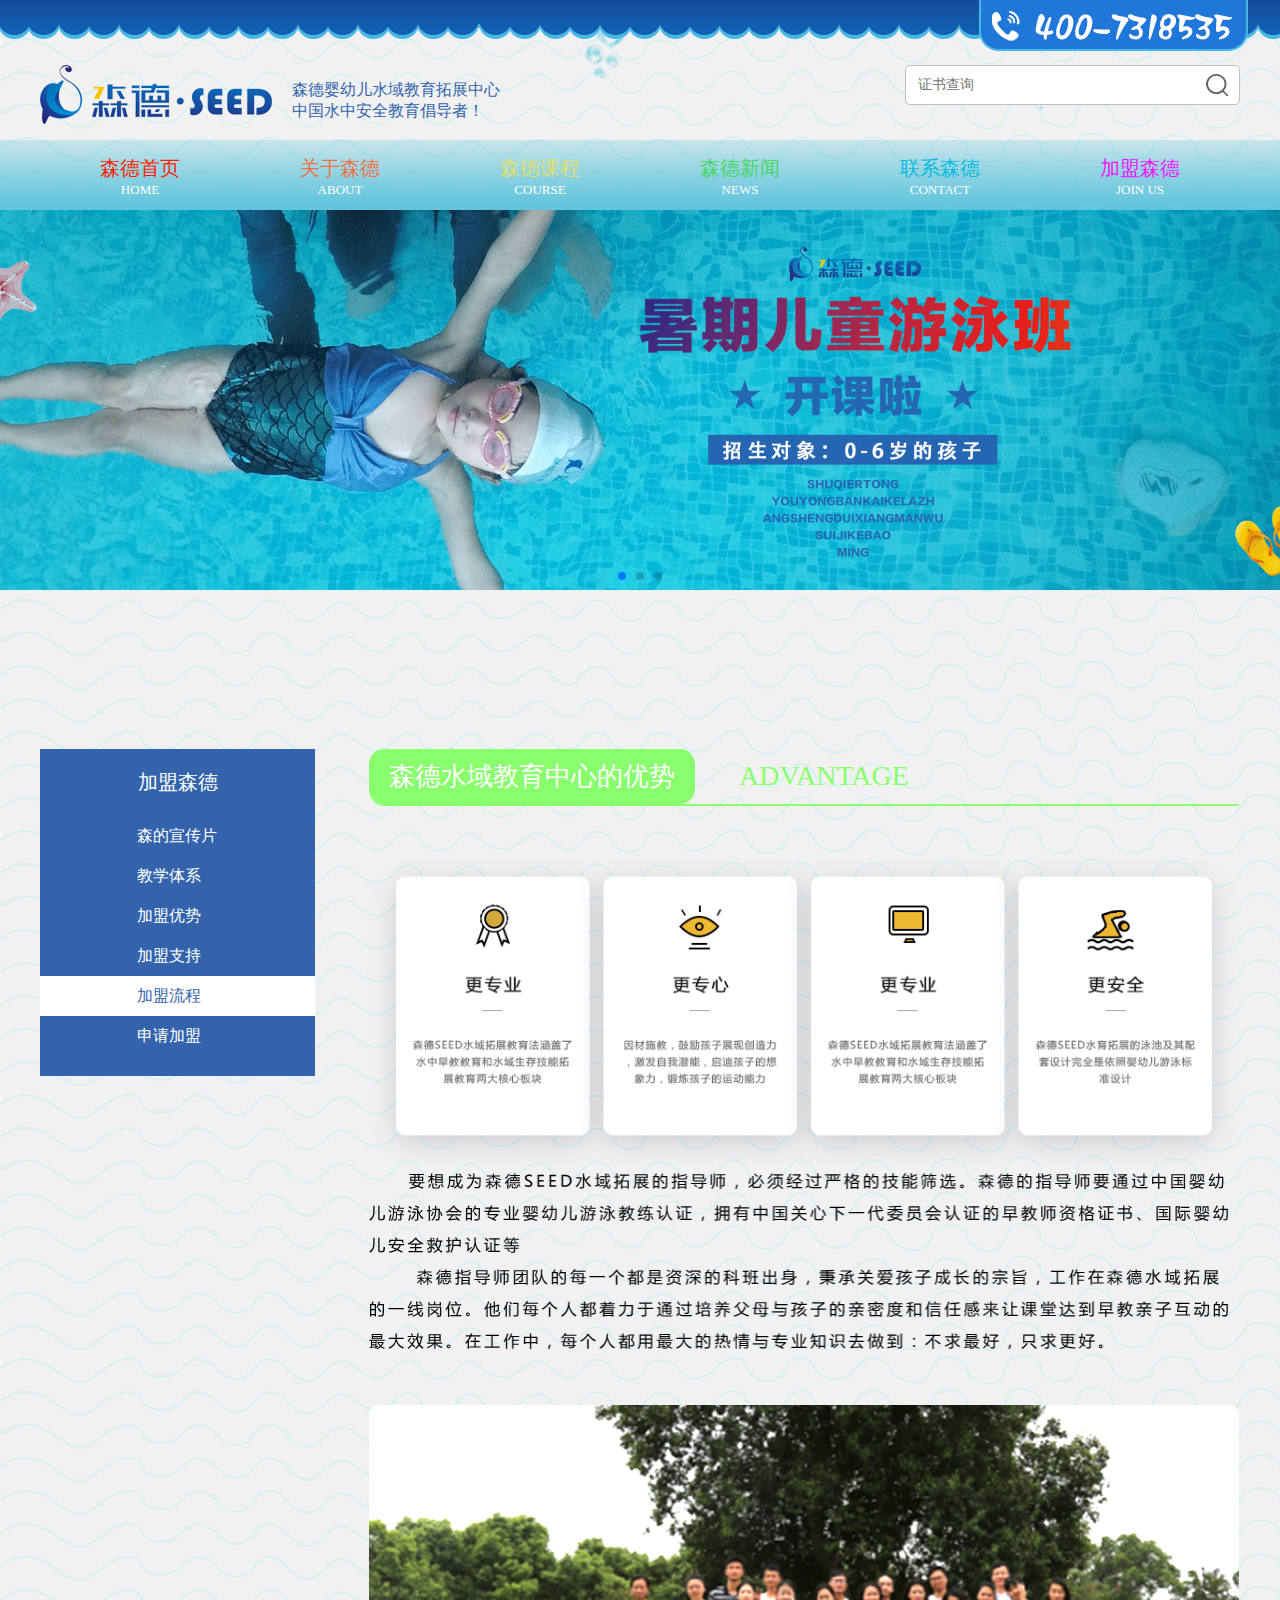
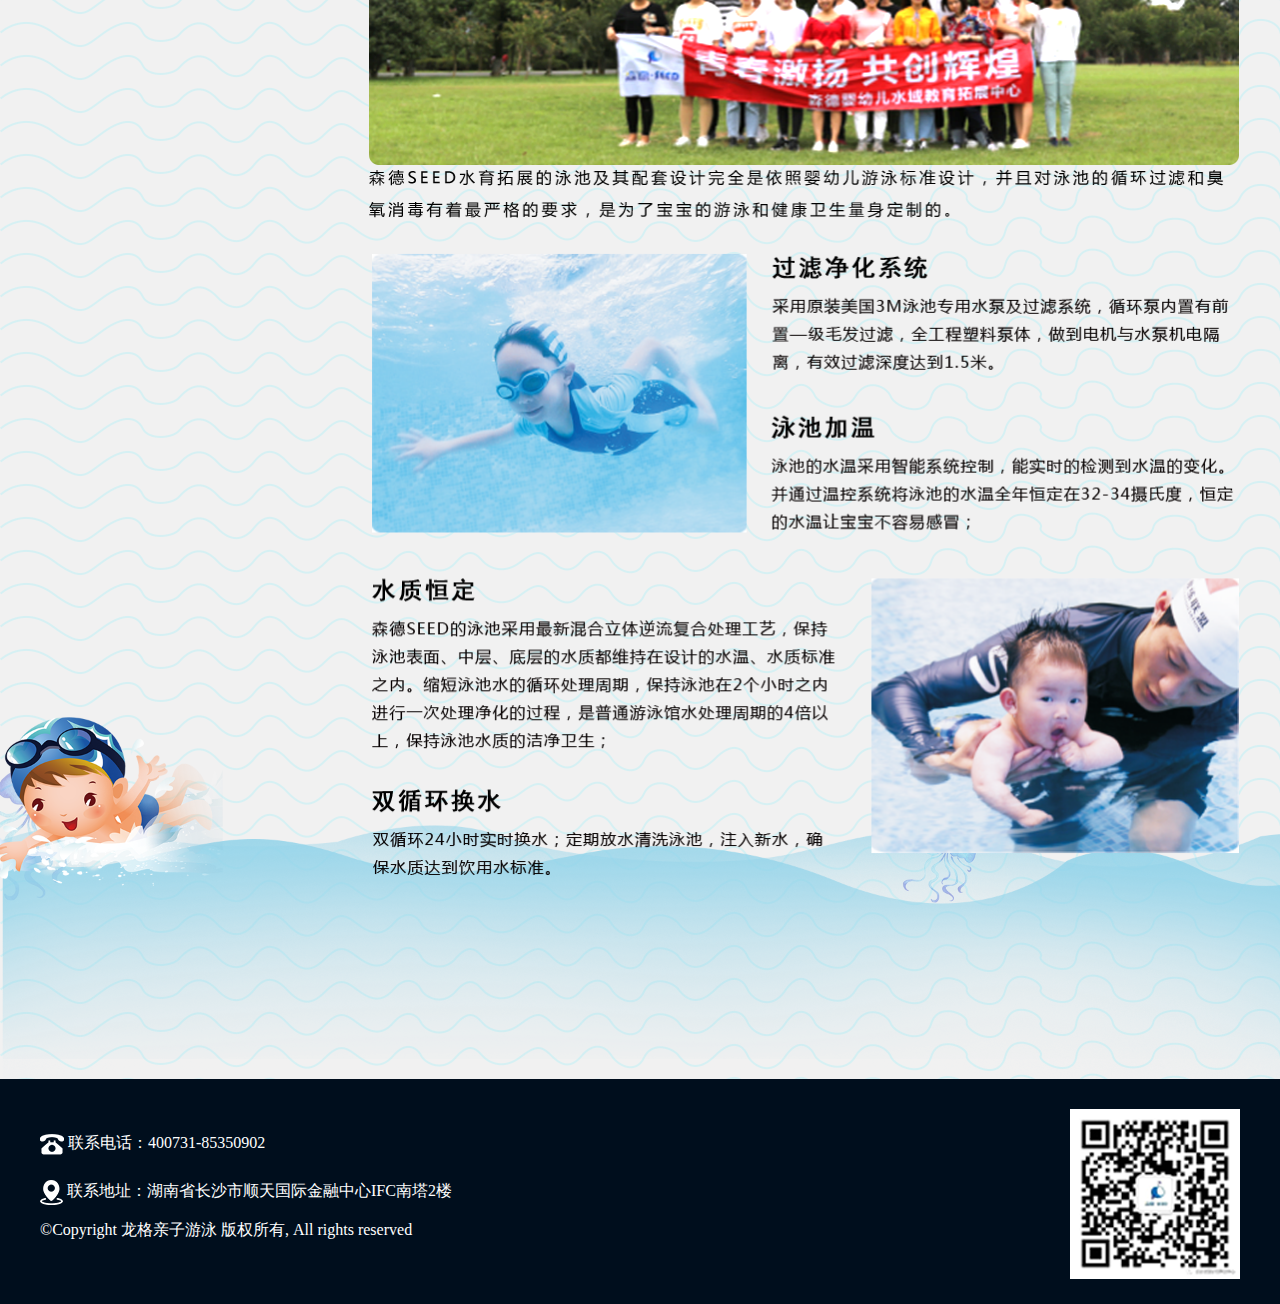
<file: advantage.html>
<!DOCTYPE html><html lang="en"><head>    <meta charset="UTF-8"/>    <title>加盟森德-加盟优势</title>    <link rel="stylesheet" href="css/swiper.min.css"/>    <link rel="stylesheet" href="css/reset.css"/>    <link rel="stylesheet" href="css/swiper.min.css"/>    <link rel="stylesheet/less" href="css/common.less"/>    <script type="text/javascript" src="js/jquery-1.11.1.min.js"></script>    <script type="text/javascript" src="js/less.min.js"></script></head><body><div class="header">    <div class="top">        <div class="top_content width">            <img src="imgs/LOGO.png" alt="">            <div class="logo_text">                森德婴幼儿水域教育拓展中心 <br/>                中国水中安全教育倡导者！            </div>            <div class="search_box">                <form action="" method="">                    <input type="search" placeholder="证书查询"/>                    <input type="submit" class="submit" value=""/>                </form>            </div>        </div>    </div>    <div class="nav">        <ul class="nav_list width">            <li><a href="" class="red">森德首页 <span>HOME</span></a></li>            <li><a href="" class="orange">关于森德 <span>ABOUT</span></a></li>            <li><a href="" class="yellow">森德课程 <span>COURSE</span></a></li>            <li><a href="" class="green">森德新闻<span>NEWS</span></a></li>            <li><a href="" class="blue">联系森德<span>CONTACT</span></a></li>            <li><a href="" class="pink">加盟森德<span>JOIN US</span></a></li>        </ul>    </div></div><div class="main">    <div class="banner_swiper">        <div class="swiper-container">            <div class="swiper-wrapper">                <div class="swiper-slide">                    <img src="imgs/banner.png" alt="" width="100%">                </div>                <div class="swiper-slide">                    <img src="imgs/banner.png" alt="" width="100%">                </div>                <div class="swiper-slide">                    <img src="imgs/banner.png" alt="" width="100%">                </div>            </div>            <!-- Add Pagination -->            <div class="swiper-pagination"></div>        </div>    </div>    <div class="advantage section_content">        <div class="left_menu">            <h1>加盟森德</h1>            <ul>                <li><a href="">森的宣传片</a></li>                <li><a href="">教学体系</a></li>                <li><a href="">加盟优势</a></li>                <li><a href="">加盟支持</a></li>                <li class="current"><a href="">加盟流程</a></li>                <li><a href="">申请加盟</a></li>            </ul>        </div>        <div class="page_container">            <div class="unit_title lightGreen">                <div class="c_text">                    森德水域教育中心的优势                </div>                <div class="e_text">                    ADVANTAGE                </div>            </div>            <div class="text">                <img src="imgs/bg/custom1.png" alt="" width="100%">                <img src="imgs/bg/custom2.png" alt="" width="100%">                <img src="imgs/bg/custom3.png" alt="" width="100%">            </div>        </div>    </div></div><div class="footer">    <div class="section_content">        <ul class="company_info">            <li>                <img src="imgs/tel.png" height="21" width="24"/>                联系电话：400731-85350902            </li>            <li>                <img src="imgs/address.png" height="25" width="23"/>                联系地址：湖南省长沙市顺天国际金融中心IFC南塔2楼            </li>            <li>                ©Copyright 龙格亲子游泳 版权所有, All rights reserved            </li>        </ul>        <img src="imgs/weibo.png" height="170" width="170" class="weibo"/>    </div></div></body><script type="text/javascript" src="js/swiper.min.js"></script><script type="text/javascript" src="js/common.js"></script><script type="text/javascript">    var swiper = new Swiper('.swiper-container', {        pagination: '.swiper-pagination',        paginationClickable: true,        autoplay: 1500,        autoplayDisableOnInteraction: false    });</script></html>
</file>
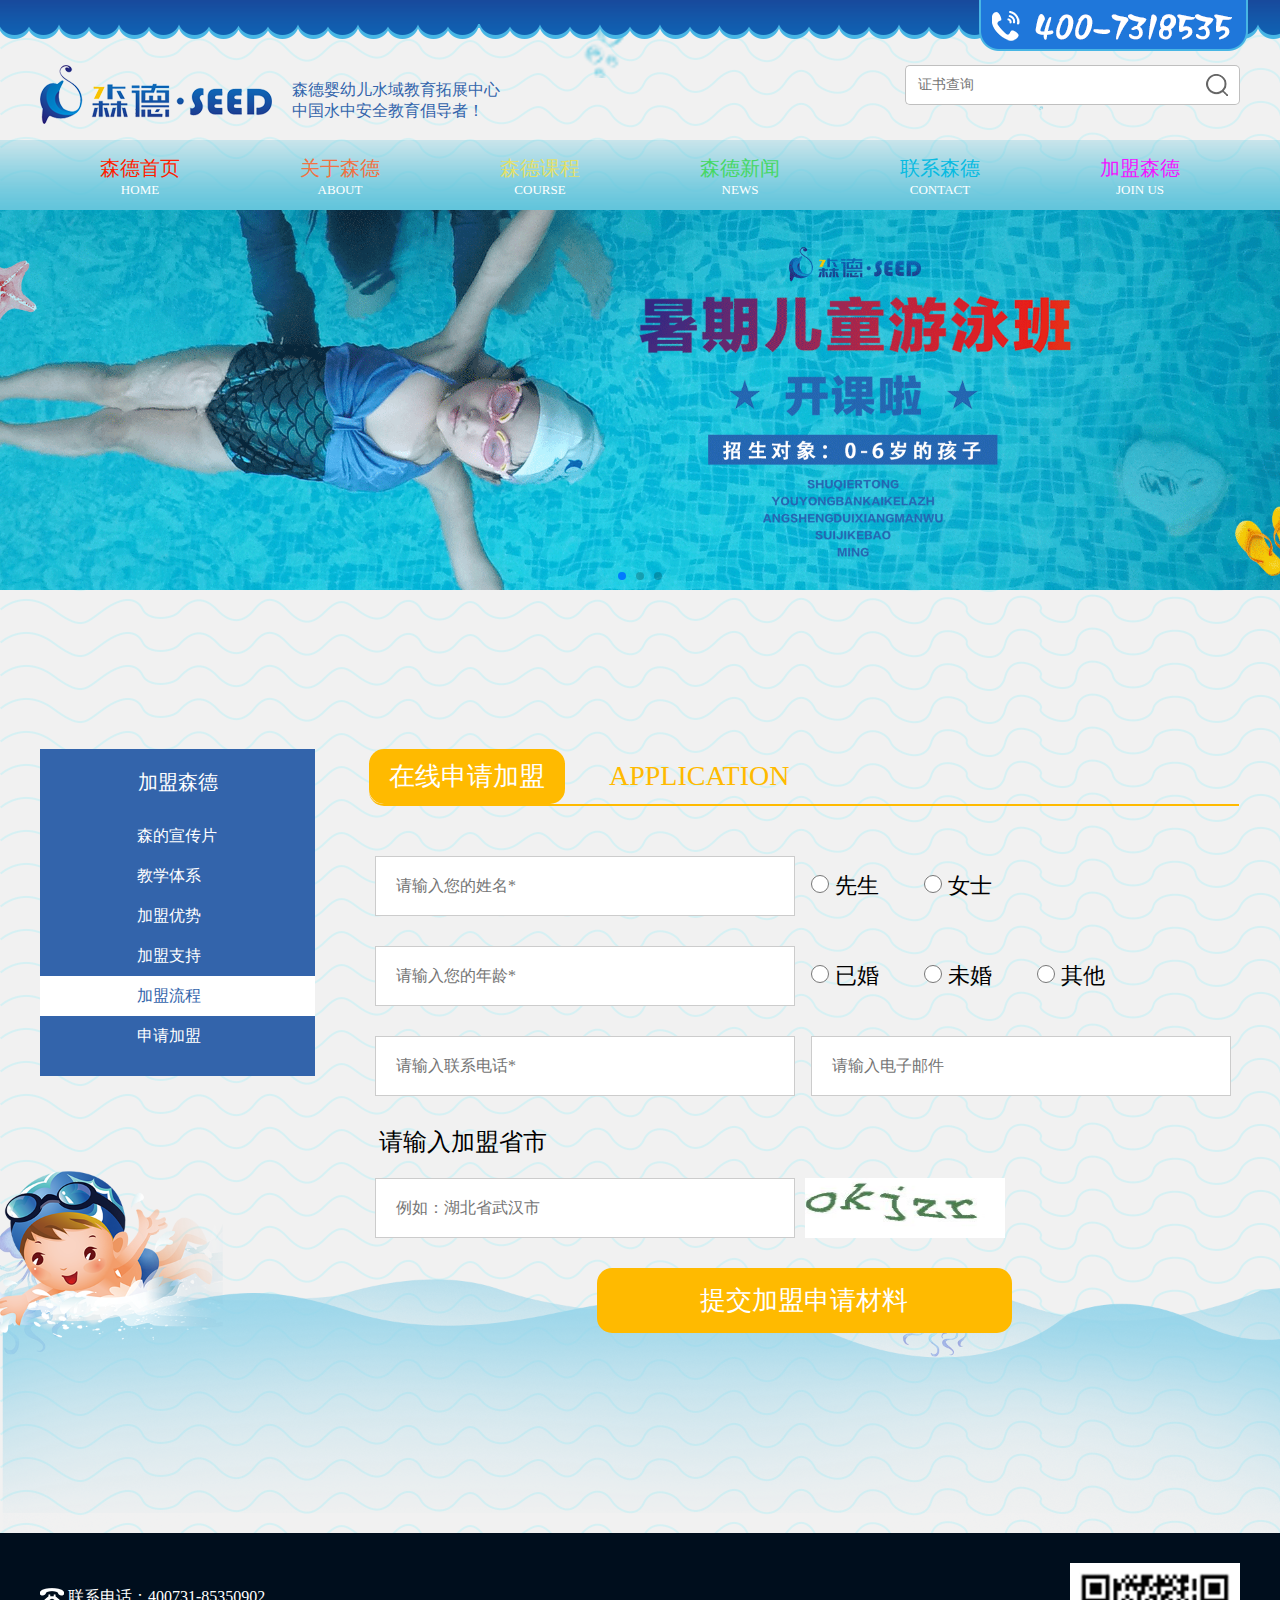
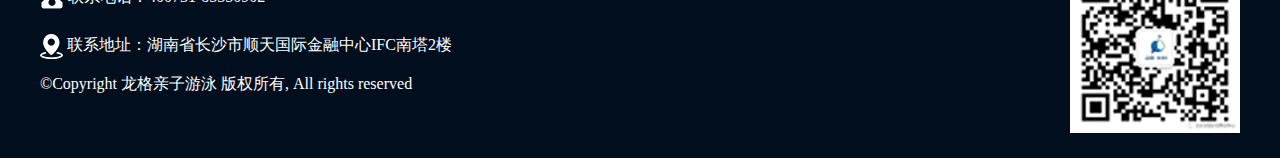
<file: apply.html>
<!DOCTYPE html><html lang="en"><head>    <meta charset="UTF-8"/>    <title>加盟申请-森德</title>    <link rel="stylesheet" href="css/swiper.min.css"/>    <link rel="stylesheet" href="css/reset.css"/>    <link rel="stylesheet" href="css/swiper.min.css"/>    <link rel="stylesheet/less" href="css/common.less"/>    <script type="text/javascript" src="js/jquery-1.11.1.min.js"></script>    <script type="text/javascript" src="js/less.min.js"></script></head><body><div class="header">    <div class="top">        <div class="top_content width">            <img src="imgs/LOGO.png" alt="">            <div class="logo_text">                森德婴幼儿水域教育拓展中心 <br/>                中国水中安全教育倡导者！            </div>            <div class="search_box">                <form action="" method="">                    <input type="search" placeholder="证书查询"/>                    <input type="submit" class="submit" value=""/>                </form>            </div>        </div>    </div>    <div class="nav">        <ul class="nav_list width">            <li><a href="" class="red">森德首页 <span>HOME</span></a></li>            <li><a href="" class="orange">关于森德 <span>ABOUT</span></a></li>            <li><a href="" class="yellow">森德课程 <span>COURSE</span></a></li>            <li><a href="" class="green">森德新闻<span>NEWS</span></a></li>            <li><a href="" class="blue">联系森德<span>CONTACT</span></a></li>            <li><a href="" class="pink">加盟森德<span>JOIN US</span></a></li>        </ul>    </div></div><div class="main">    <div class="banner_swiper">        <div class="swiper-container">            <div class="swiper-wrapper">                <div class="swiper-slide">                    <img src="imgs/banner.png" alt="" width="100%">                </div>                <div class="swiper-slide">                    <img src="imgs/banner.png" alt="" width="100%">                </div>                <div class="swiper-slide">                    <img src="imgs/banner.png" alt="" width="100%">                </div>            </div>            <!-- Add Pagination -->            <div class="swiper-pagination"></div>        </div>    </div>    <div class="apply section_content">        <div class="left_menu">            <h1>加盟森德</h1>            <ul>                <li><a href="">森的宣传片</a></li>                <li><a href="">教学体系</a></li>                <li><a href="">加盟优势</a></li>                <li><a href="">加盟支持</a></li>                <li class="current"><a href="">加盟流程</a></li>                <li><a href="">申请加盟</a></li>            </ul>        </div>        <div class="page_container">            <div class="unit_title lightYellow">                <div class="c_text">                   在线申请加盟                </div>                <div class="e_text">                  APPLICATION                </div>            </div>            <form action="" method="" class="apply_form">                <input type="text" placeholder="请输入您的姓名*"/>                <div class="label">                    <label for="man">                        <input type="radio" name="sex" id="man"/>                        先生                    </label>                    <label for="woman">                        <input type="radio" name="sex" id="woman"/>                        女士                    </label>                </div>                <input type="text" placeholder="请输入您的年龄*"/>                <div class="label">                    <label for="married">                        <input type="radio" name="marriage" id="married"/>                        已婚                    </label>                    <label for="unmarried">                        <input type="radio" name="marriage" id="unmarried"/>                        未婚                    </label>                    <label for="other">                        <input type="radio" name="marriage" id="other"/>                        其他                    </label>                </div>                <input type="text" placeholder="请输入联系电话*"/>                <input type="text" placeholder="请输入电子邮件"/>                <p>                    请输入加盟省市                </p>                <input type="text" placeholder="例如：湖北省武汉市">                <span class="code">                    <img src="imgs/code.jpg" alt="">                </span>                <input type="submit" class="submit" value="提交加盟申请材料">            </form>        </div>    </div></div><div class="footer">    <div class="section_content">        <ul class="company_info">            <li>                <img src="imgs/tel.png" height="21" width="24"/>                联系电话：400731-85350902            </li>            <li>                <img src="imgs/address.png" height="25" width="23"/>                联系地址：湖南省长沙市顺天国际金融中心IFC南塔2楼            </li>            <li>                ©Copyright 龙格亲子游泳 版权所有, All rights reserved            </li>        </ul>        <img src="imgs/weibo.png" height="170" width="170" class="weibo"/>    </div></div></body><script type="text/javascript" src="js/swiper.min.js"></script><script type="text/javascript" src="js/common.js"></script><script type="text/javascript">    var swiper = new Swiper('.swiper-container', {        pagination: '.swiper-pagination',        paginationClickable: true,        autoplay: 1500,        autoplayDisableOnInteraction: false    });</script></html>
</file>
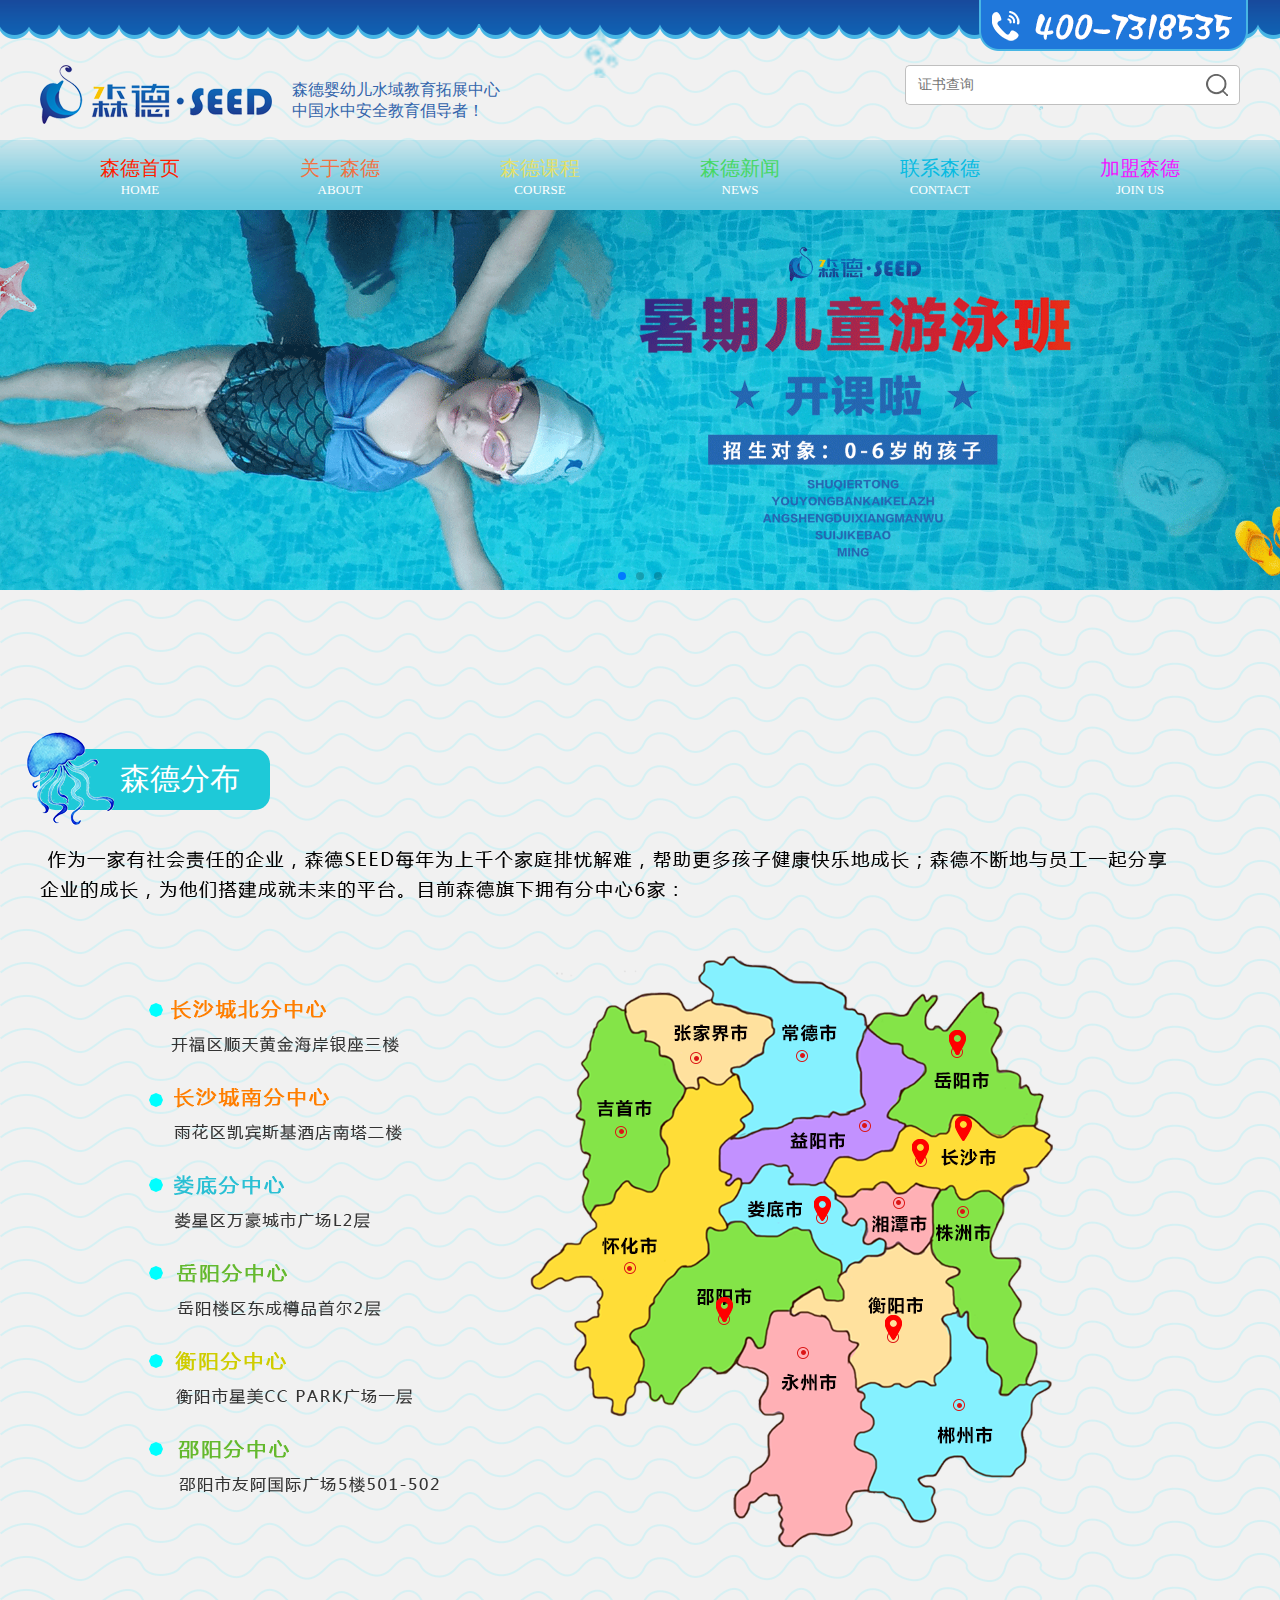
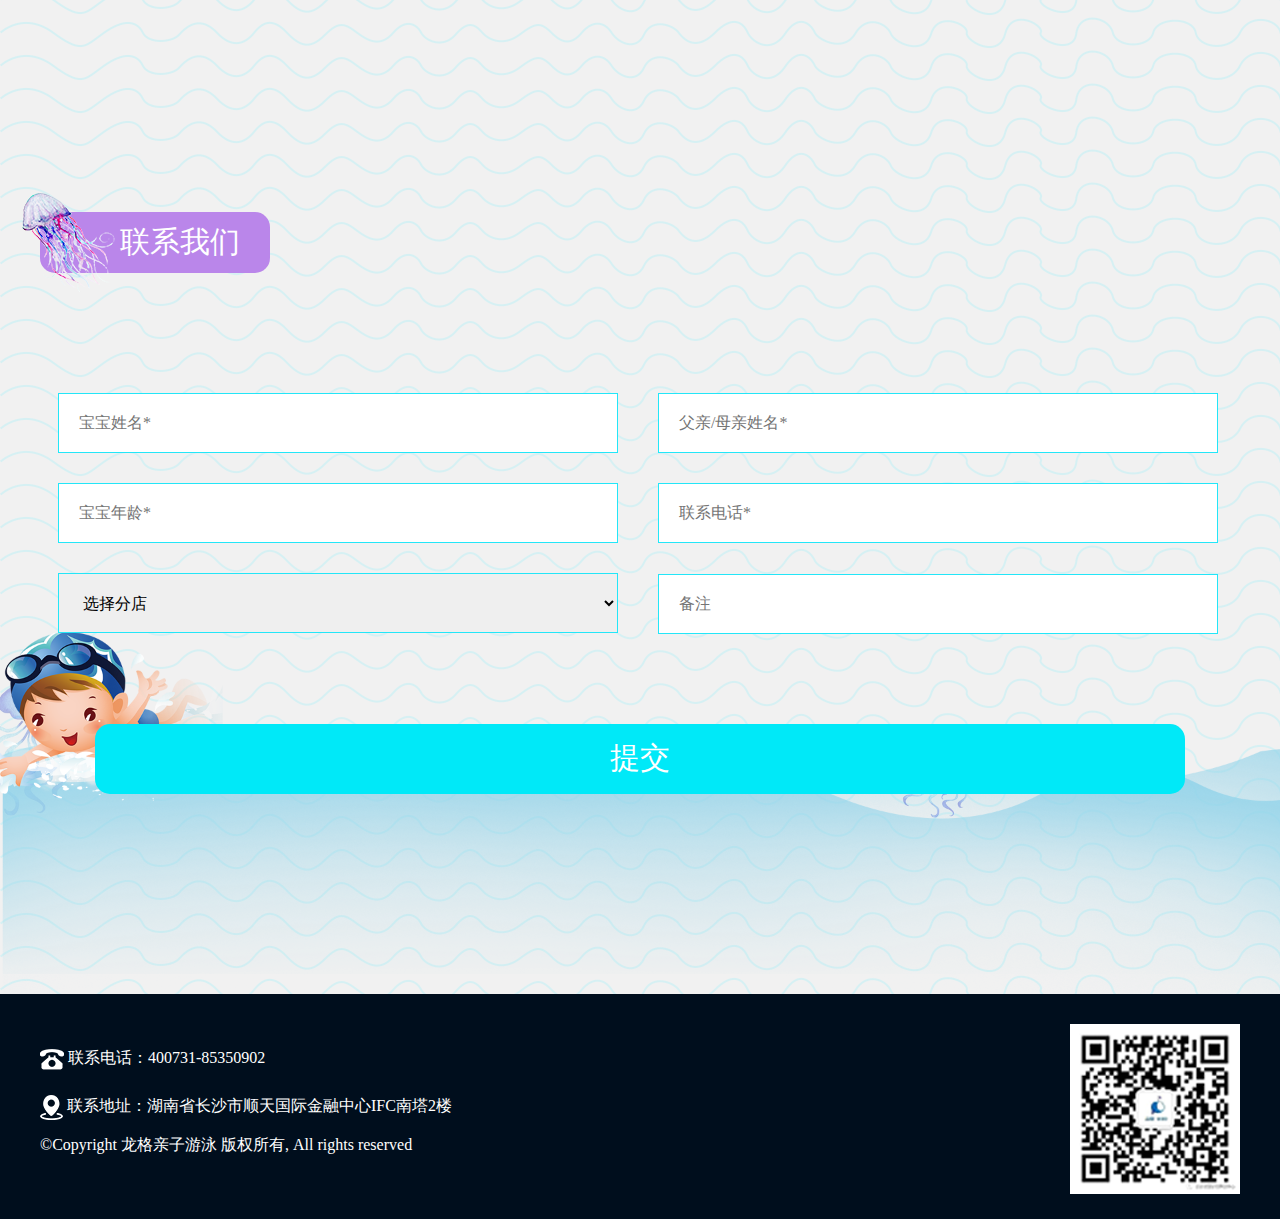
<file: contact_sende.html>
<!DOCTYPE html><html lang="en"><head>    <meta charset="UTF-8"/>    <title>教学体系</title>    <link rel="stylesheet" href="css/swiper.min.css"/>    <link rel="stylesheet" href="css/reset.css"/>    <link rel="stylesheet" href="css/swiper.min.css"/>    <link rel="stylesheet/less" href="css/common.less"/>    <script type="text/javascript" src="js/jquery-1.11.1.min.js"></script>    <script type="text/javascript" src="js/less.min.js"></script></head><body><div class="header">    <div class="top">        <div class="top_content width">            <img src="imgs/LOGO.png" alt="">            <div class="logo_text">                森德婴幼儿水域教育拓展中心 <br/>                中国水中安全教育倡导者！            </div>            <div class="search_box">                <form action="" method="">                    <input type="search" placeholder="证书查询"/>                    <input type="submit" class="submit" value=""/>                </form>            </div>        </div>    </div>    <div class="nav">        <ul class="nav_list width">            <li><a href="" class="red">森德首页 <span>HOME</span></a></li>            <li><a href="" class="orange">关于森德 <span>ABOUT</span></a></li>            <li><a href="" class="yellow">森德课程 <span>COURSE</span></a></li>            <li><a href="" class="green">森德新闻<span>NEWS</span></a></li>            <li><a href="" class="blue">联系森德<span>CONTACT</span></a></li>            <li><a href="" class="pink">加盟森德<span>JOIN US</span></a></li>        </ul>    </div></div><div class="main">    <div class="banner_swiper">        <div class="swiper-container">            <div class="swiper-wrapper">                <div class="swiper-slide">                    <img src="imgs/banner.png" alt="" width="100%">                </div>                <div class="swiper-slide">                    <img src="imgs/banner.png" alt="" width="100%">                </div>                <div class="swiper-slide">                    <img src="imgs/banner.png" alt="" width="100%">                </div>            </div>            <!-- Add Pagination -->            <div class="swiper-pagination"></div>        </div>    </div>    <div class="contact_sende contact section_content">        <div class="sec_title bgBlueGreen">            <img src="imgs/icon/t1.png" alt=""/>            森德分布        </div>        <div class="text">            <img src="imgs/bg/custom7.png" alt="">        </div>        <div class="sec_title bgLightViolet">            <img src="imgs/icon/t2.png" alt=""/>            联系我们        </div>        <form action="" method="">            <input type="text" placeholder="宝宝姓名*" required/>            <input type="text" placeholder="父亲/母亲姓名*" required/>            <input type="text" placeholder="宝宝年龄*" required/>            <input type="text" placeholder="联系电话*" required/>            <select name="">                <option value="">选择分店</option>                <option value="">武汉分店</option>                <option value="">长沙分店</option>                <option value="">南昌分店</option>                <option value="">重庆分店</option>            </select>            <input type="text" placeholder="备注"/>            <input type="submit" value="提交" class="submit" style="background: #00e9f8"/>        </form>    </div></div><div class="footer">    <div class="section_content">        <ul class="company_info">            <li>                <img src="imgs/tel.png" height="21" width="24"/>                联系电话：400731-85350902            </li>            <li>                <img src="imgs/address.png" height="25" width="23"/>                联系地址：湖南省长沙市顺天国际金融中心IFC南塔2楼            </li>            <li>                ©Copyright 龙格亲子游泳 版权所有, All rights reserved            </li>        </ul>        <img src="imgs/weibo.png" height="170" width="170" class="weibo"/>    </div></div></body><script type="text/javascript" src="js/swiper.min.js"></script><script type="text/javascript" src="js/common.js"></script><script type="text/javascript">    var swiper = new Swiper('.swiper-container', {        pagination: '.swiper-pagination',        paginationClickable: true,        autoplay: 1500,        autoplayDisableOnInteraction: false    });</script></html>
</file>
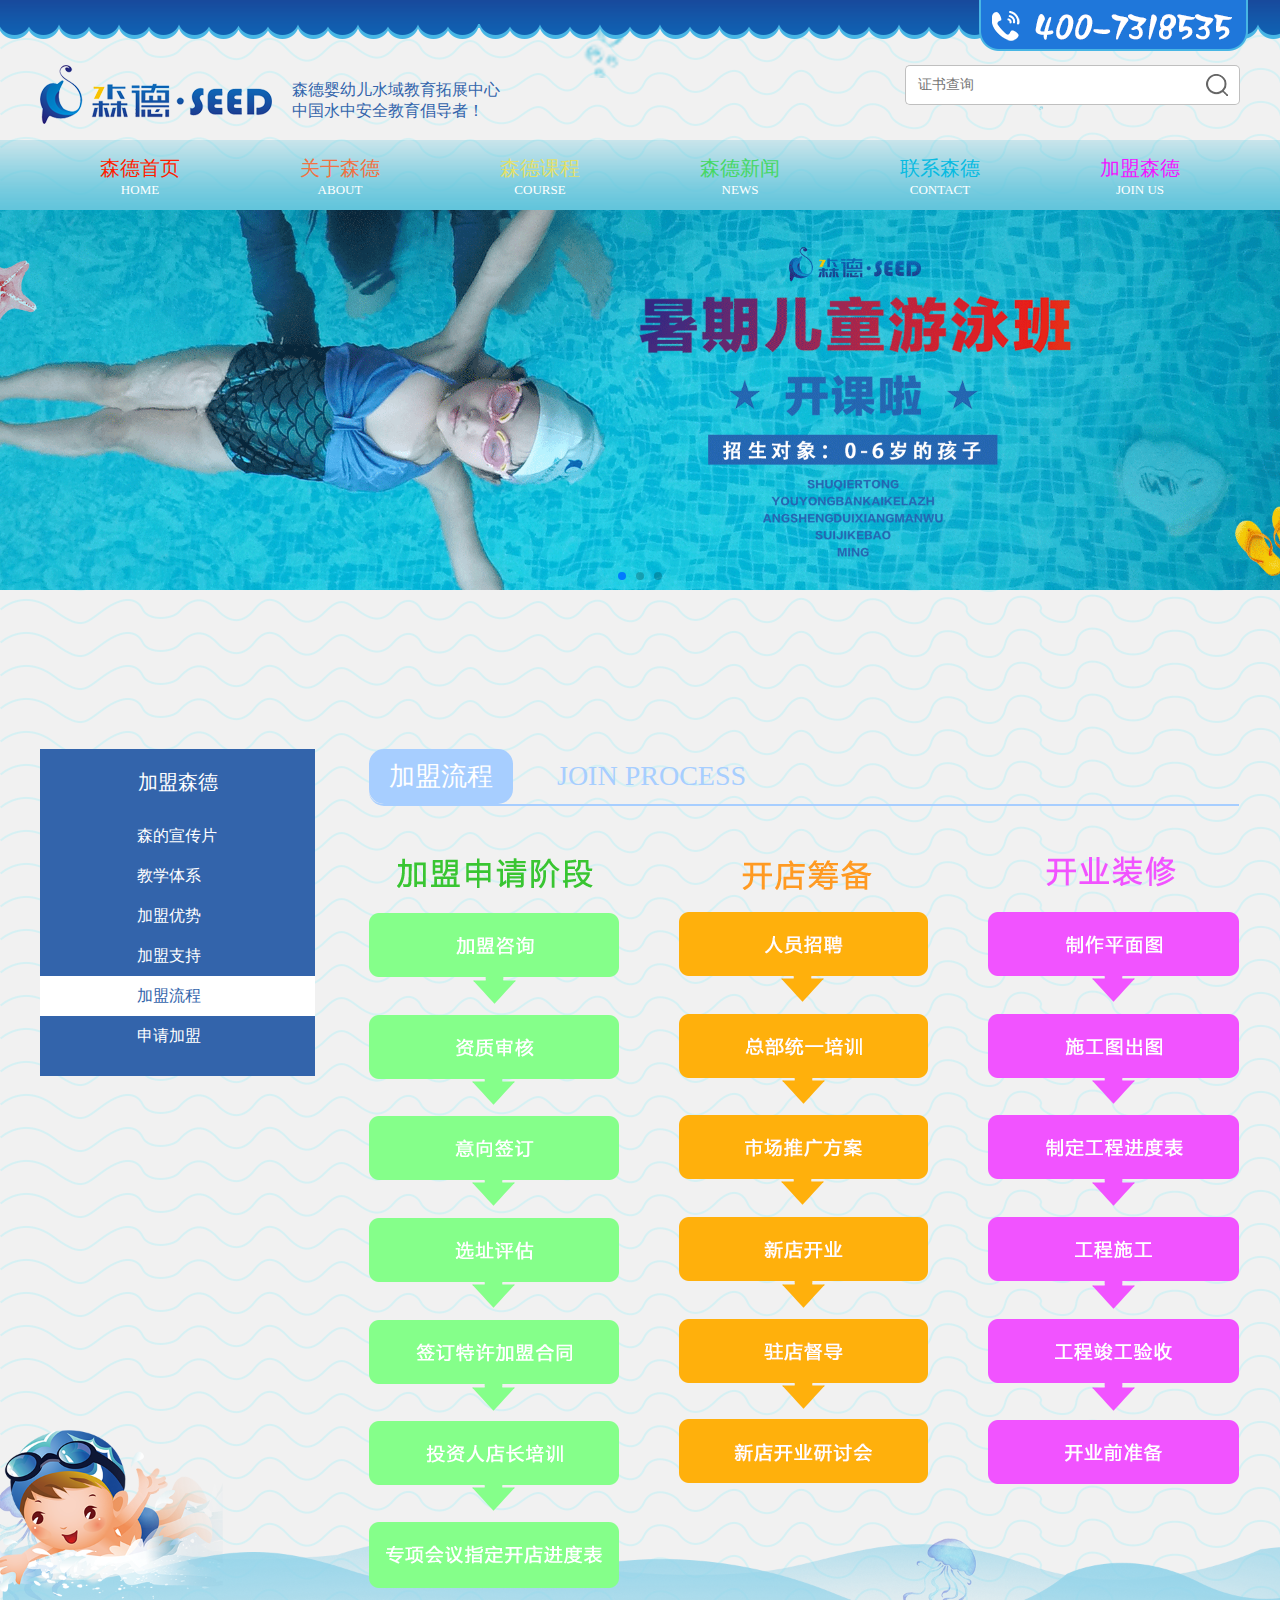
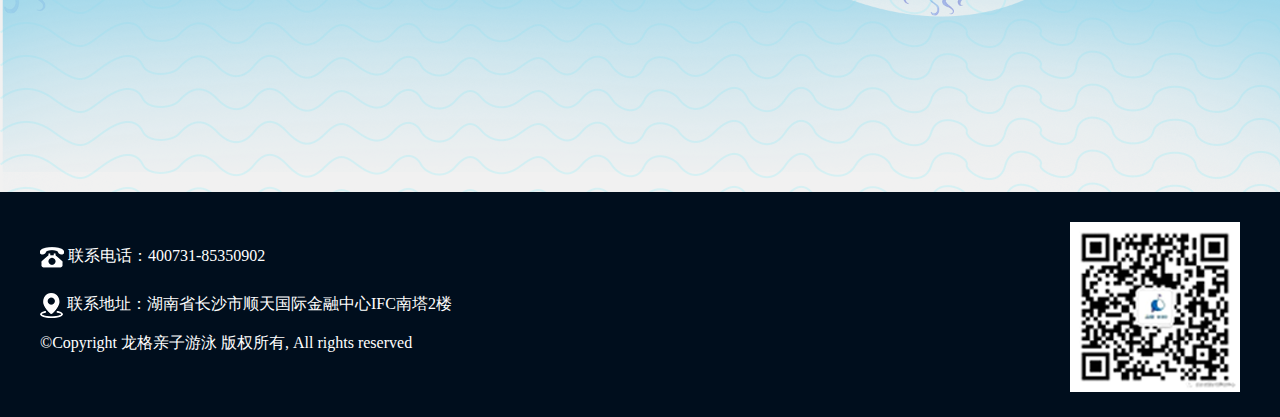
<file: join_process.html>
<!DOCTYPE html><html lang="en"><head>    <meta charset="UTF-8"/>    <title>加盟流程</title>    <link rel="stylesheet" href="css/swiper.min.css"/>    <link rel="stylesheet" href="css/reset.css"/>    <link rel="stylesheet" href="css/swiper.min.css"/>    <link rel="stylesheet/less" href="css/common.less"/>    <script type="text/javascript" src="js/jquery-1.11.1.min.js"></script>    <script type="text/javascript" src="js/less.min.js"></script></head><body><div class="header">    <div class="top">        <div class="top_content width">            <img src="imgs/LOGO.png" alt="">            <div class="logo_text">                森德婴幼儿水域教育拓展中心 <br/>                中国水中安全教育倡导者！            </div>            <div class="search_box">                <form action="" method="">                    <input type="search" placeholder="证书查询"/>                    <input type="submit" class="submit" value=""/>                </form>            </div>        </div>    </div>    <div class="nav">        <ul class="nav_list width">            <li><a href="" class="red">森德首页 <span>HOME</span></a></li>            <li><a href="" class="orange">关于森德 <span>ABOUT</span></a></li>            <li><a href="" class="yellow">森德课程 <span>COURSE</span></a></li>            <li><a href="" class="green">森德新闻<span>NEWS</span></a></li>            <li><a href="" class="blue">联系森德<span>CONTACT</span></a></li>            <li><a href="" class="pink">加盟森德<span>JOIN US</span></a></li>        </ul>    </div></div><div class="main">    <div class="banner_swiper">        <div class="swiper-container">            <div class="swiper-wrapper">                <div class="swiper-slide">                    <img src="imgs/banner.png" alt="" width="100%">                </div>                <div class="swiper-slide">                    <img src="imgs/banner.png" alt="" width="100%">                </div>                <div class="swiper-slide">                    <img src="imgs/banner.png" alt="" width="100%">                </div>            </div>            <!-- Add Pagination -->            <div class="swiper-pagination"></div>        </div>    </div>    <div class="join section_content">        <div class="left_menu">            <h1>加盟森德</h1>            <ul>                <li><a href="">森的宣传片</a></li>                <li><a href="">教学体系</a></li>                <li><a href="">加盟优势</a></li>                <li><a href="">加盟支持</a></li>                <li class="current"><a href="">加盟流程</a></li>                <li><a href="">申请加盟</a></li>            </ul>        </div>        <div class="page_container">            <div class="unit_title lightBlue">                <div class="c_text">                    加盟流程                </div>                <div class="e_text">                    JOIN PROCESS                </div>            </div>            <div class="text">                <img src="imgs/bg/process.png" width="100%"/>            </div>        </div>    </div></div><div class="footer">    <div class="section_content">        <ul class="company_info">            <li>                <img src="imgs/tel.png" height="21" width="24"/>                联系电话：400731-85350902            </li>            <li>                <img src="imgs/address.png" height="25" width="23"/>                联系地址：湖南省长沙市顺天国际金融中心IFC南塔2楼            </li>            <li>                ©Copyright 龙格亲子游泳 版权所有, All rights reserved            </li>        </ul>        <img src="imgs/weibo.png" height="170" width="170" class="weibo"/>    </div></div></body><script type="text/javascript" src="js/swiper.min.js"></script><script type="text/javascript" src="js/common.js"></script><script type="text/javascript">    var swiper = new Swiper('.swiper-container', {        pagination: '.swiper-pagination',        paginationClickable: true,        autoplay: 1500,        autoplayDisableOnInteraction: false    });</script></html>
</file>
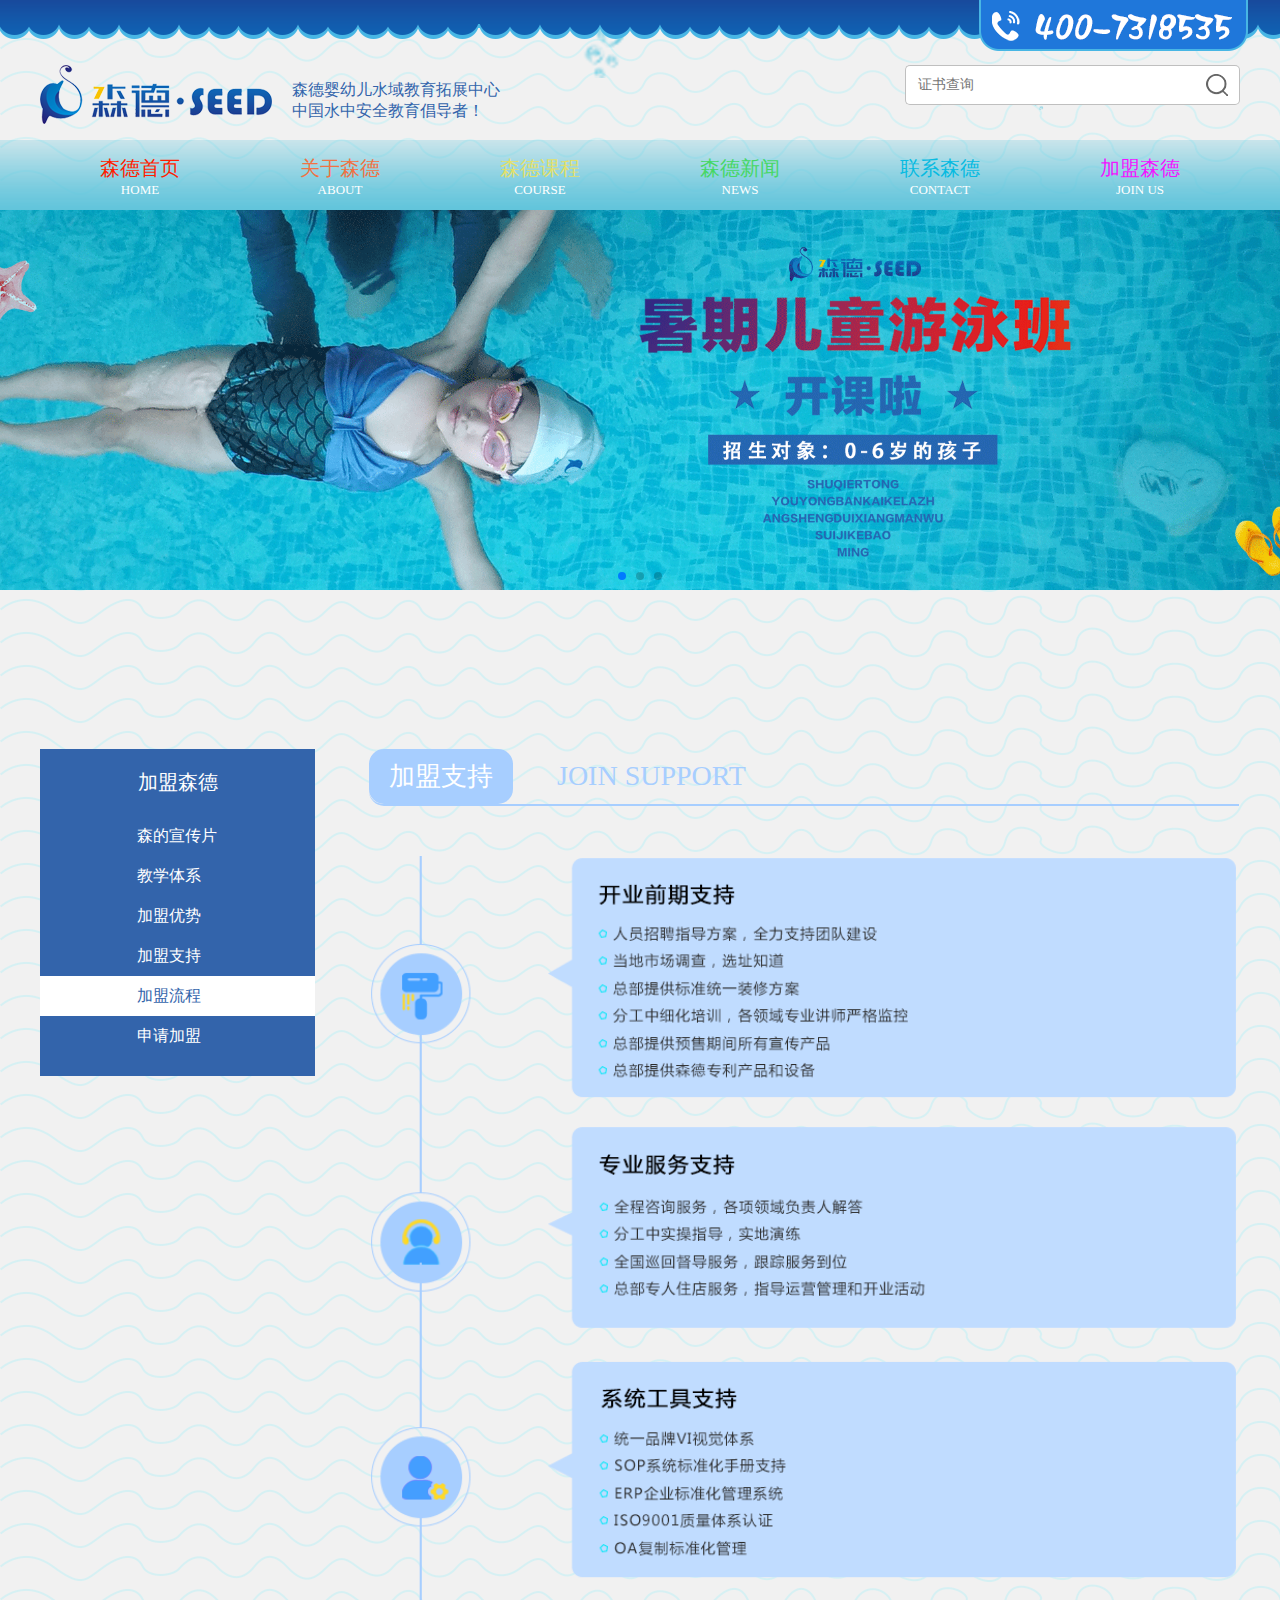
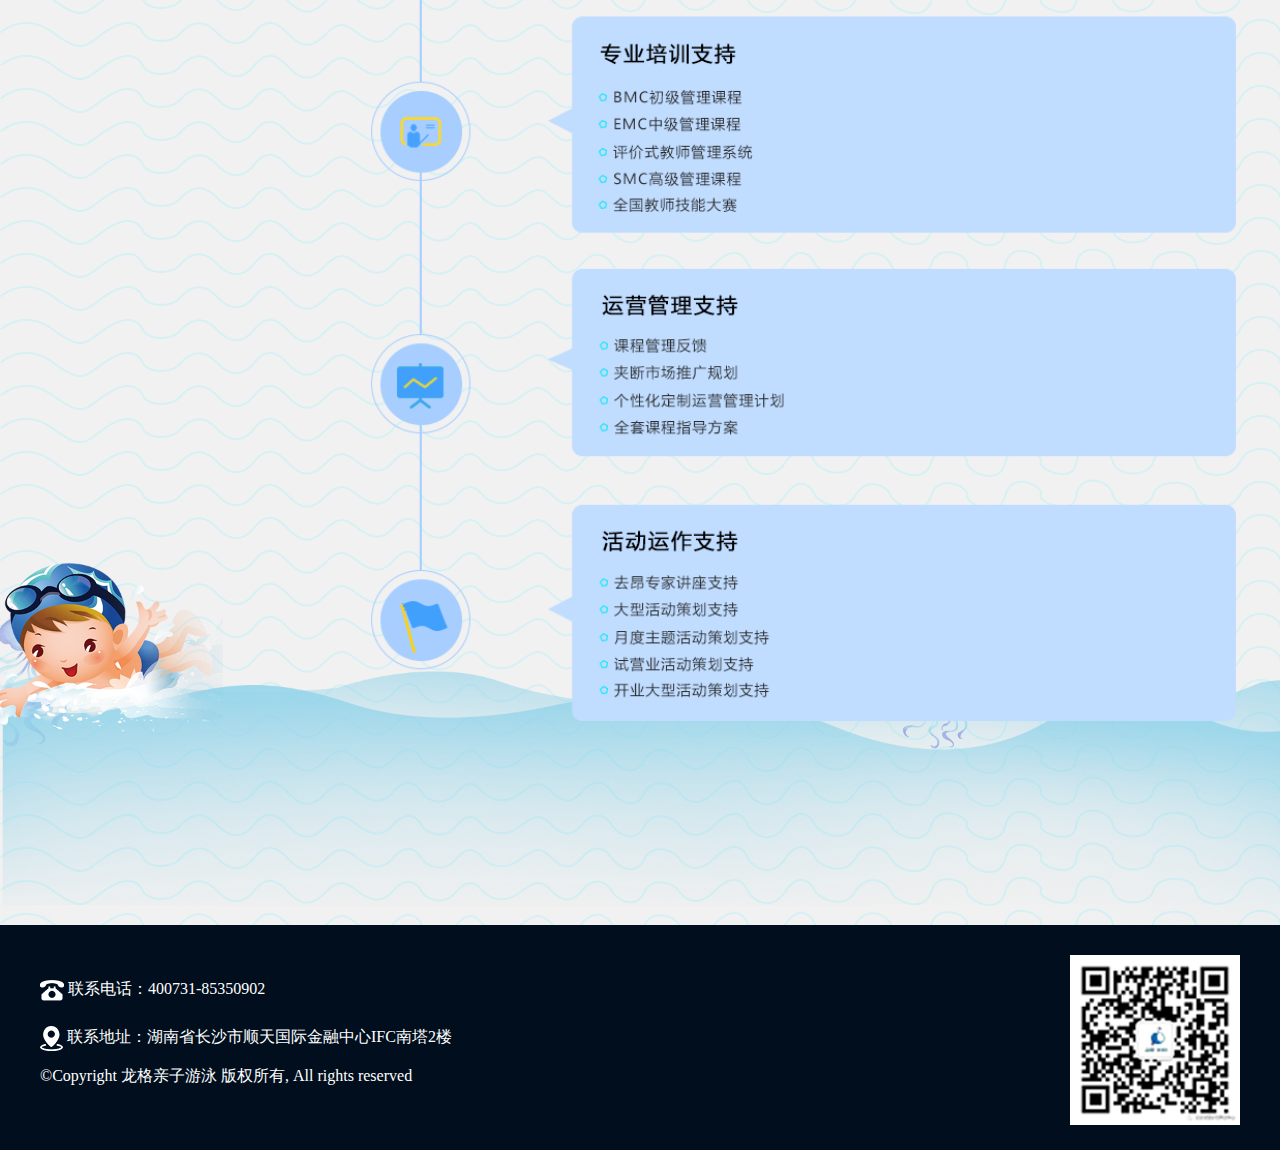
<file: join_sende.html>
<!DOCTYPE html><html lang="en"><head>    <meta charset="UTF-8"/>    <title>加盟支持</title>    <link rel="stylesheet" href="css/swiper.min.css"/>    <link rel="stylesheet" href="css/reset.css"/>    <link rel="stylesheet" href="css/swiper.min.css"/>    <link rel="stylesheet/less" href="css/common.less"/>    <script type="text/javascript" src="js/jquery-1.11.1.min.js"></script>    <script type="text/javascript" src="js/less.min.js"></script></head><body><div class="header">    <div class="top">        <div class="top_content width">            <img src="imgs/LOGO.png" alt="">            <div class="logo_text">                森德婴幼儿水域教育拓展中心 <br/>                中国水中安全教育倡导者！            </div>            <div class="search_box">                <form action="" method="">                    <input type="search" placeholder="证书查询"/>                    <input type="submit" class="submit" value=""/>                </form>            </div>        </div>    </div>    <div class="nav">        <ul class="nav_list width">            <li><a href="" class="red">森德首页 <span>HOME</span></a></li>            <li><a href="" class="orange">关于森德 <span>ABOUT</span></a></li>            <li><a href="" class="yellow">森德课程 <span>COURSE</span></a></li>            <li><a href="" class="green">森德新闻<span>NEWS</span></a></li>            <li><a href="" class="blue">联系森德<span>CONTACT</span></a></li>            <li><a href="" class="pink">加盟森德<span>JOIN US</span></a></li>        </ul>    </div></div><div class="main">    <div class="banner_swiper">        <div class="swiper-container">            <div class="swiper-wrapper">                <div class="swiper-slide">                    <img src="imgs/banner.png" alt="" width="100%">                </div>                <div class="swiper-slide">                    <img src="imgs/banner.png" alt="" width="100%">                </div>                <div class="swiper-slide">                    <img src="imgs/banner.png" alt="" width="100%">                </div>            </div>            <!-- Add Pagination -->            <div class="swiper-pagination"></div>        </div>    </div>    <div class="join section_content">        <div class="left_menu">            <h1>加盟森德</h1>            <ul>                <li><a href="">森的宣传片</a></li>                <li><a href="">教学体系</a></li>                <li><a href="">加盟优势</a></li>                <li><a href="">加盟支持</a></li>                <li class="current"><a href="">加盟流程</a></li>                <li><a href="">申请加盟</a></li>            </ul>        </div>       <div class="page_container">           <div class="unit_title lightBlue">               <div class="c_text">                   加盟支持               </div>               <div class="e_text">                   JOIN SUPPORT               </div>           </div>                      <div class="text">               <img src="imgs/bg/bg5.png" width="100%"/>           </div>       </div>    </div></div><div class="footer">    <div class="section_content">        <ul class="company_info">            <li>                <img src="imgs/tel.png" height="21" width="24"/>                联系电话：400731-85350902            </li>            <li>                <img src="imgs/address.png" height="25" width="23"/>                联系地址：湖南省长沙市顺天国际金融中心IFC南塔2楼            </li>            <li>                ©Copyright 龙格亲子游泳 版权所有, All rights reserved            </li>        </ul>        <img src="imgs/weibo.png" height="170" width="170" class="weibo"/>    </div></div></body><script type="text/javascript" src="js/swiper.min.js"></script><script type="text/javascript" src="js/common.js"></script><script type="text/javascript">    var swiper = new Swiper('.swiper-container', {        pagination: '.swiper-pagination',        paginationClickable: true,        autoplay: 1500,        autoplayDisableOnInteraction: false    });</script></html>
</file>
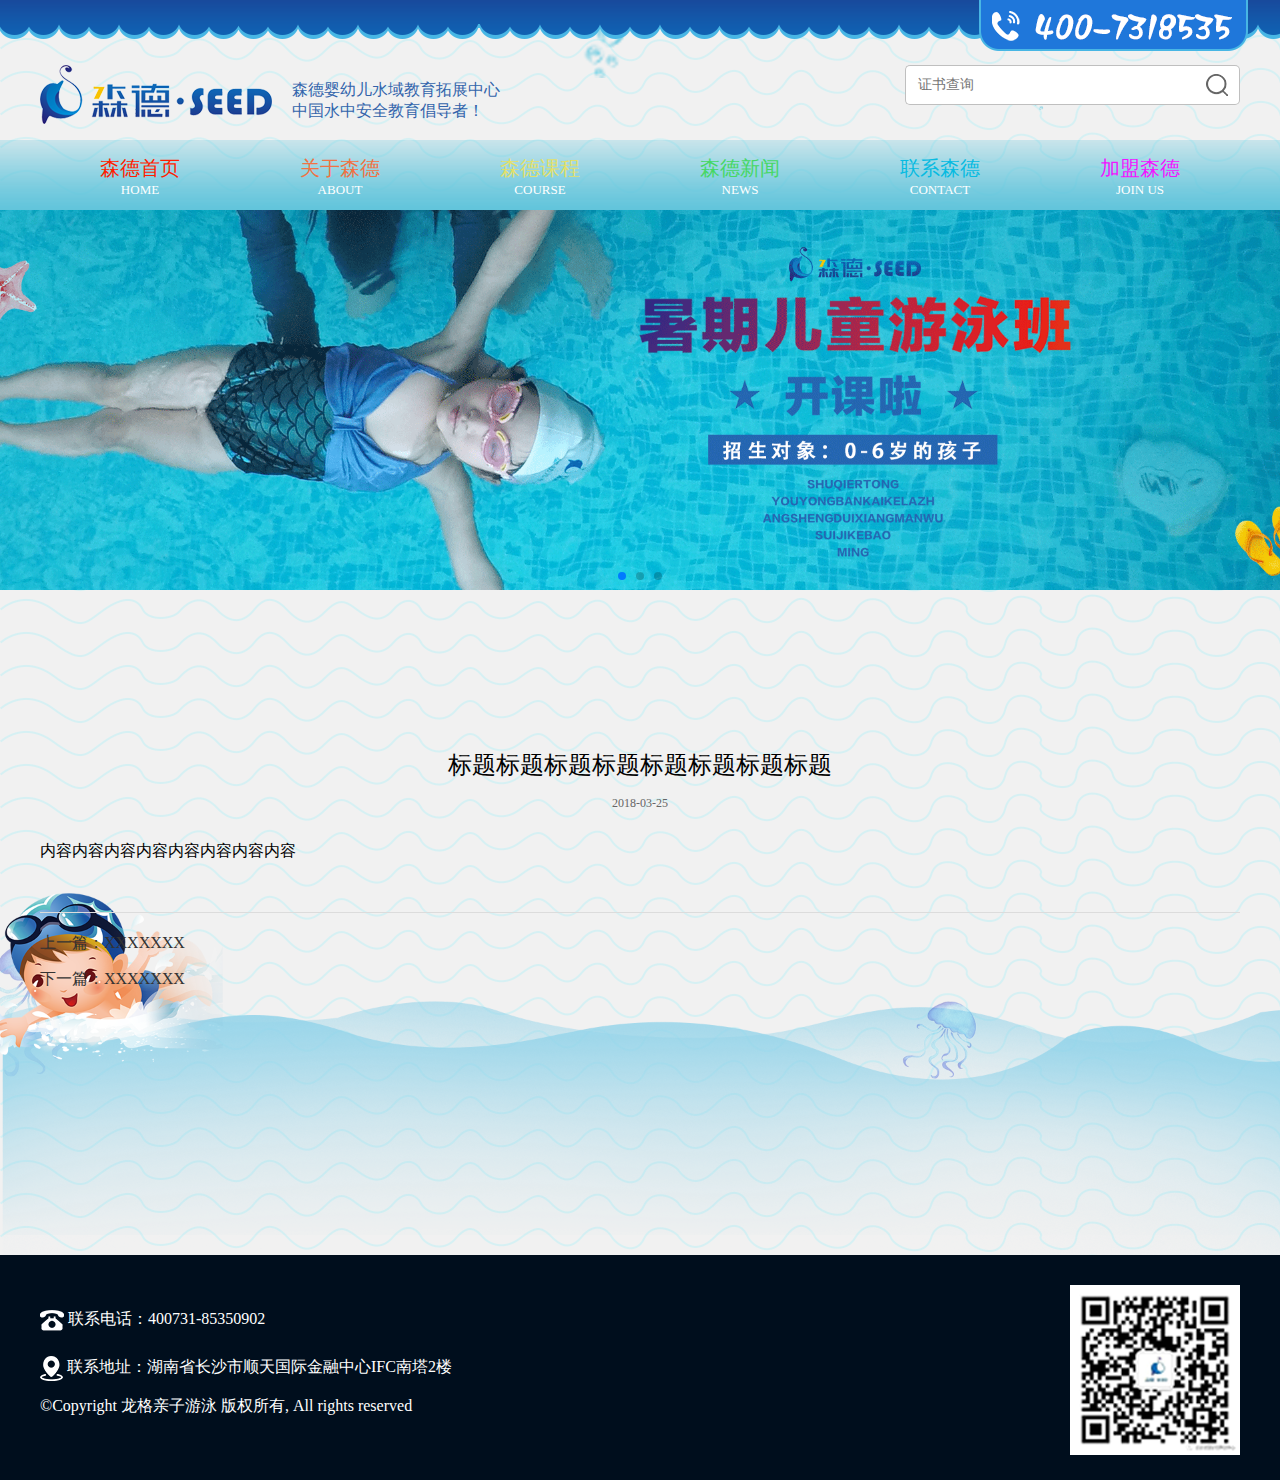
<file: news_detail.html>
<!DOCTYPE html><html lang="en"><head>    <meta charset="UTF-8"/>    <title>新闻详情</title>    <link rel="stylesheet" href="css/swiper.min.css"/>    <link rel="stylesheet" href="css/reset.css"/>    <link rel="stylesheet" href="css/swiper.min.css"/>    <link rel="stylesheet/less" href="css/common.less"/>    <script type="text/javascript" src="js/jquery-1.11.1.min.js"></script>    <script type="text/javascript" src="js/less.min.js"></script></head><body><div class="header">    <div class="top">        <div class="top_content width">            <img src="imgs/LOGO.png" alt="">            <div class="logo_text">                森德婴幼儿水域教育拓展中心 <br/>                中国水中安全教育倡导者！            </div>            <div class="search_box">                <form action="" method="">                    <input type="search" placeholder="证书查询"/>                    <input type="submit" class="submit" value=""/>                </form>            </div>        </div>    </div>    <div class="nav">        <ul class="nav_list width">            <li><a href="" class="red">森德首页 <span>HOME</span></a></li>            <li><a href="" class="orange">关于森德 <span>ABOUT</span></a></li>            <li><a href="" class="yellow">森德课程 <span>COURSE</span></a></li>            <li><a href="" class="green">森德新闻<span>NEWS</span></a></li>            <li><a href="" class="blue">联系森德<span>CONTACT</span></a></li>            <li><a href="" class="pink">加盟森德<span>JOIN US</span></a></li>        </ul>    </div></div><div class="main">    <div class="banner_swiper">        <div class="swiper-container">            <div class="swiper-wrapper">                <div class="swiper-slide">                    <img src="imgs/banner.png" alt="" width="100%">                </div>                <div class="swiper-slide">                    <img src="imgs/banner.png" alt="" width="100%">                </div>                <div class="swiper-slide">                    <img src="imgs/banner.png" alt="" width="100%">                </div>            </div>            <!-- Add Pagination -->            <div class="swiper-pagination"></div>        </div>    </div>    <div class="news_container section_content">        <div class="title">                标题标题标题标题标题标题标题标题            <span class="date">2018-03-25</span>        </div>        <div class="text">            内容内容内容内容内容内容内容内容        </div>        <div class="link">            <a href=""> 上一篇：XXXXXXX</a>            <a href=""> 下一篇：XXXXXXX</a>        </div>    </div></div><div class="footer">    <div class="section_content">        <ul class="company_info">            <li>                <img src="imgs/tel.png" height="21" width="24"/>                联系电话：400731-85350902            </li>            <li>                <img src="imgs/address.png" height="25" width="23"/>                联系地址：湖南省长沙市顺天国际金融中心IFC南塔2楼            </li>            <li>                ©Copyright 龙格亲子游泳 版权所有, All rights reserved            </li>        </ul>        <img src="imgs/weibo.png" height="170" width="170" class="weibo"/>    </div></div></body><script type="text/javascript" src="js/swiper.min.js"></script><script type="text/javascript" src="js/common.js"></script><script type="text/javascript">    var swiper = new Swiper('.swiper-container', {        pagination: '.swiper-pagination',        paginationClickable: true,        autoplay: 1500,        autoplayDisableOnInteraction: false    });</script></html>
</file>
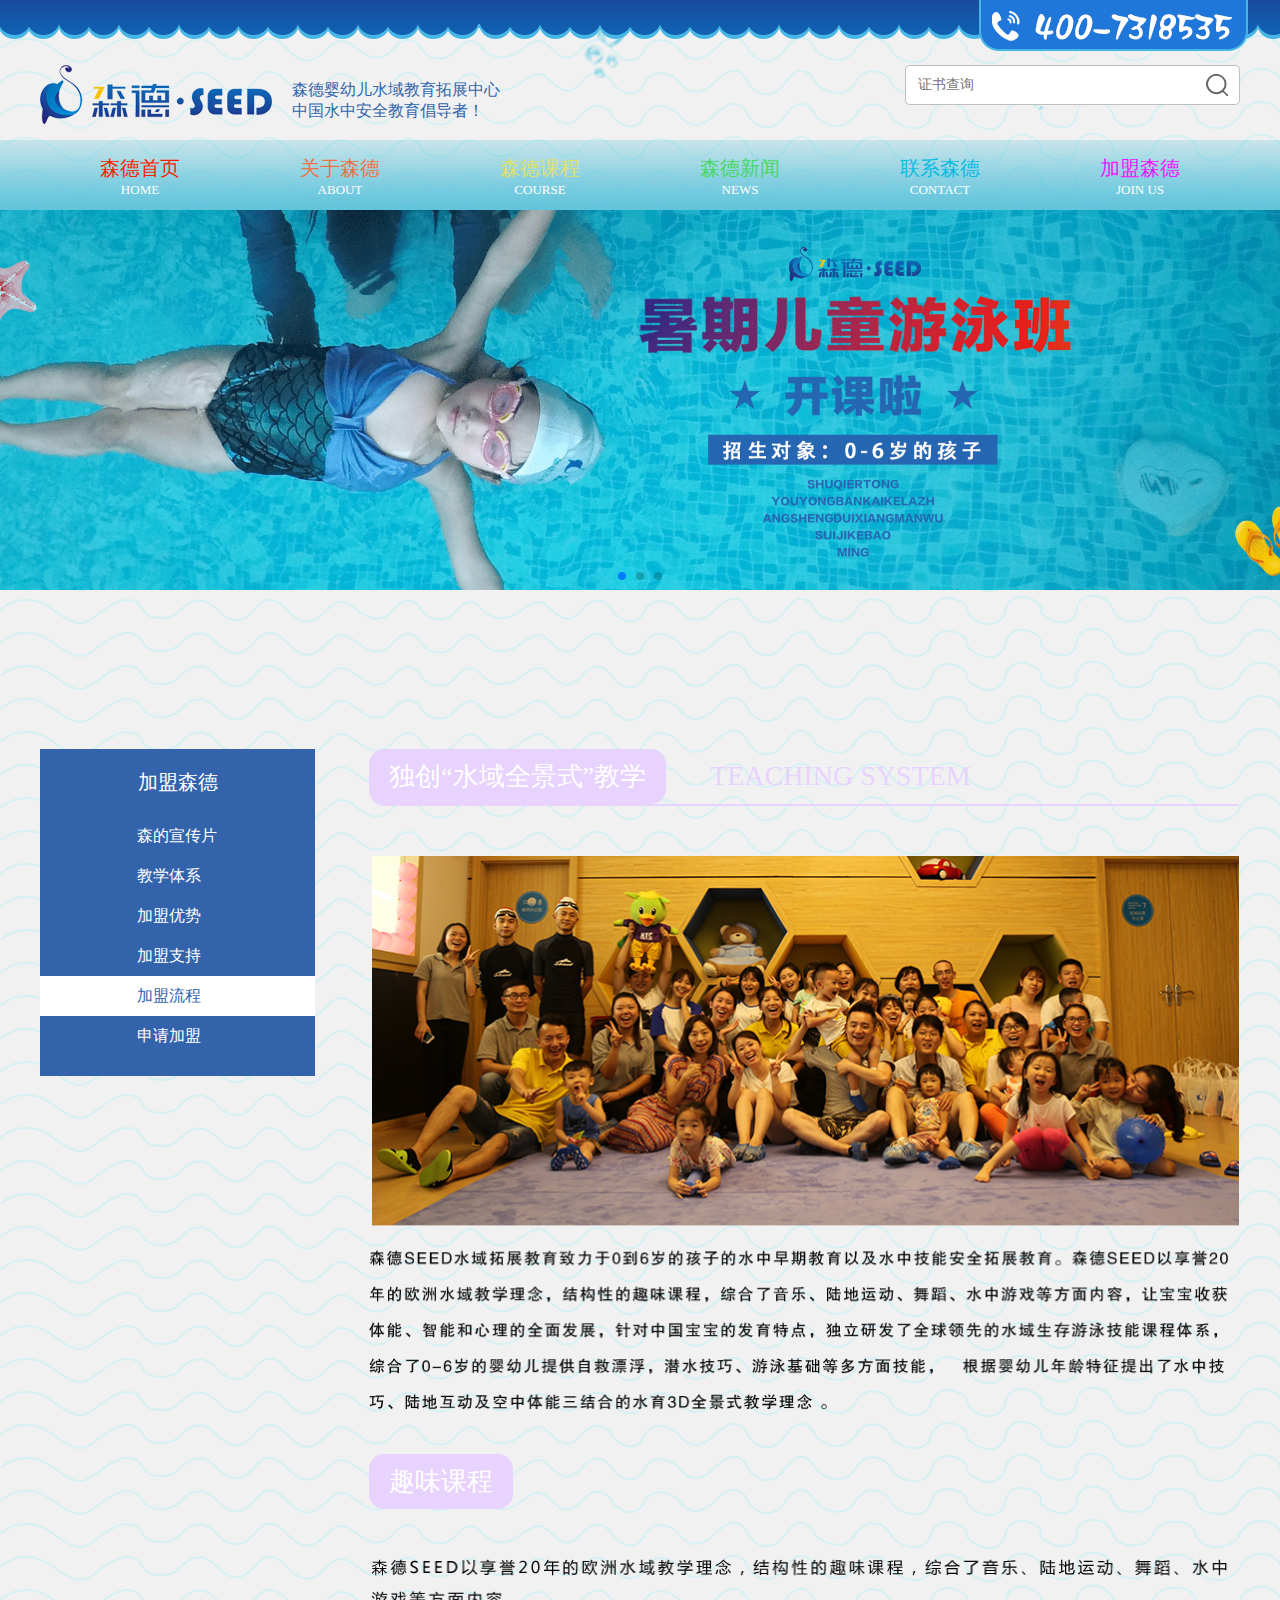
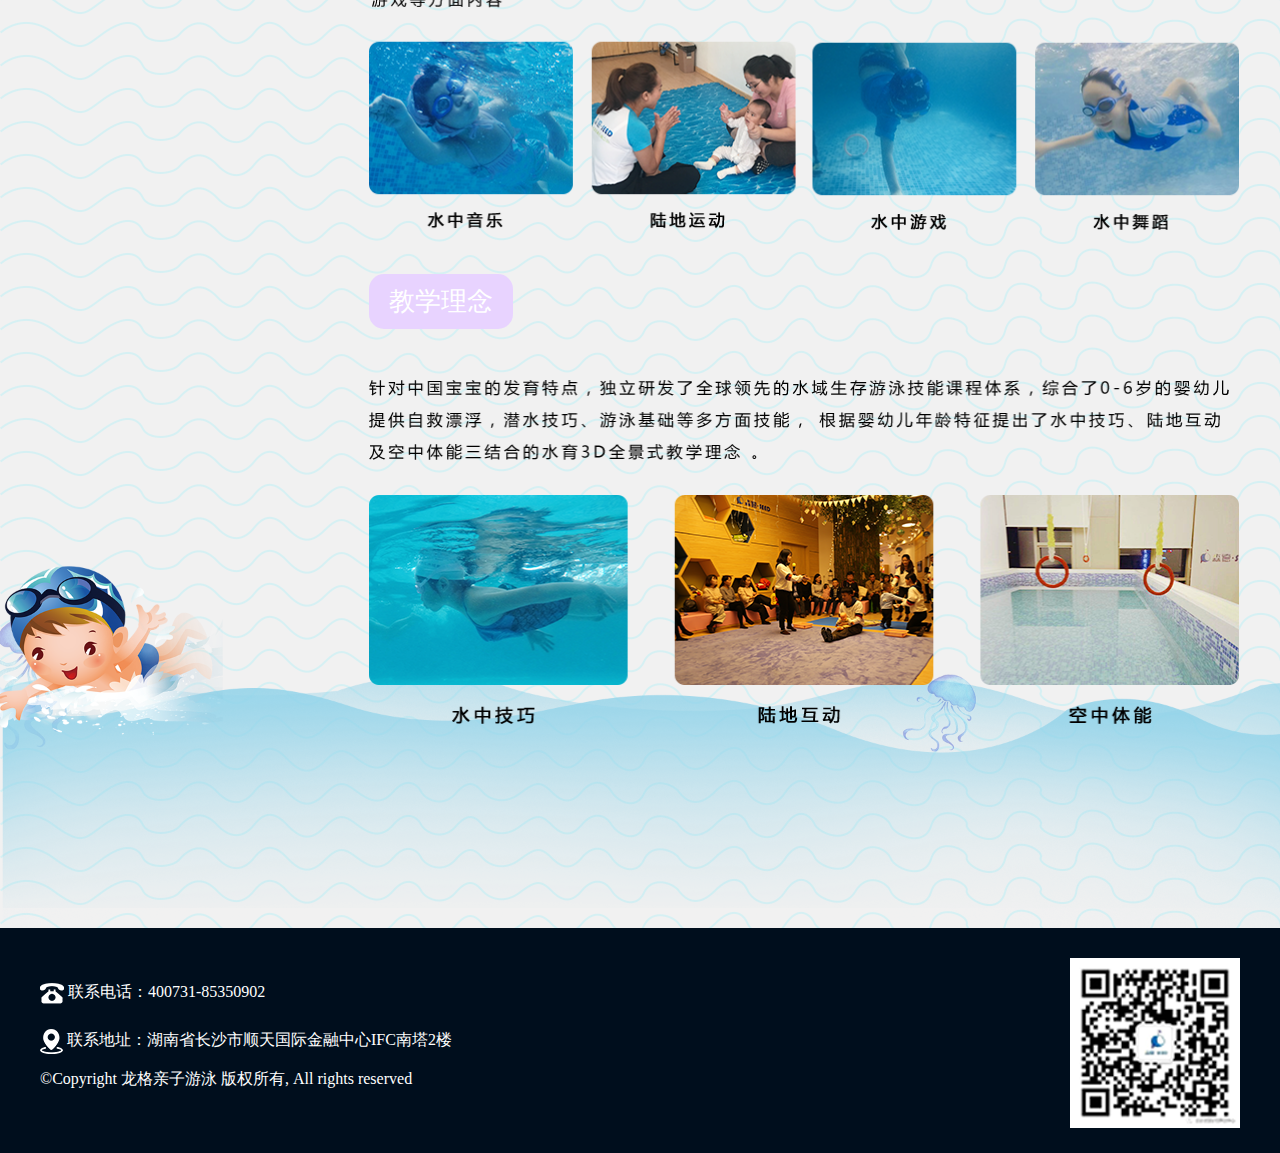
<file: system.html>
<!DOCTYPE html><html lang="en"><head>    <meta charset="UTF-8"/>    <title>教学体系</title>    <link rel="stylesheet" href="css/swiper.min.css"/>    <link rel="stylesheet" href="css/reset.css"/>    <link rel="stylesheet" href="css/swiper.min.css"/>    <link rel="stylesheet/less" href="css/common.less"/>    <script type="text/javascript" src="js/jquery-1.11.1.min.js"></script>    <script type="text/javascript" src="js/less.min.js"></script></head><body><div class="header">    <div class="top">        <div class="top_content width">            <img src="imgs/LOGO.png" alt="">            <div class="logo_text">                森德婴幼儿水域教育拓展中心 <br/>                中国水中安全教育倡导者！            </div>            <div class="search_box">                <form action="" method="">                    <input type="search" placeholder="证书查询"/>                    <input type="submit" class="submit" value=""/>                </form>            </div>        </div>    </div>    <div class="nav">        <ul class="nav_list width">            <li><a href="" class="red">森德首页 <span>HOME</span></a></li>            <li><a href="" class="orange">关于森德 <span>ABOUT</span></a></li>            <li><a href="" class="yellow">森德课程 <span>COURSE</span></a></li>            <li><a href="" class="green">森德新闻<span>NEWS</span></a></li>            <li><a href="" class="blue">联系森德<span>CONTACT</span></a></li>            <li><a href="" class="pink">加盟森德<span>JOIN US</span></a></li>        </ul>    </div></div><div class="main">    <div class="banner_swiper">        <div class="swiper-container">            <div class="swiper-wrapper">                <div class="swiper-slide">                    <img src="imgs/banner.png" alt="" width="100%">                </div>                <div class="swiper-slide">                    <img src="imgs/banner.png" alt="" width="100%">                </div>                <div class="swiper-slide">                    <img src="imgs/banner.png" alt="" width="100%">                </div>            </div>            <!-- Add Pagination -->            <div class="swiper-pagination"></div>        </div>    </div>    <div class="system section_content">        <div class="left_menu">            <h1>加盟森德</h1>            <ul>                <li><a href="">森的宣传片</a></li>                <li><a href="">教学体系</a></li>                <li><a href="">加盟优势</a></li>                <li><a href="">加盟支持</a></li>                <li class="current"><a href="">加盟流程</a></li>                <li><a href="">申请加盟</a></li>            </ul>        </div>        <div class="page_container">            <div class="unit_title lightViolet">                <div class="c_text">                    独创“水域全景式”教学                </div>                <div class="e_text">                    TEACHING SYSTEM                </div>            </div>            <div class="text">                <img src="imgs/bg/custom4.png" alt="" width="100%"/>            </div>            <div class="unit_title lightViolet noBorder">                <div class="c_text ">                   趣味课程                </div>            </div>            <div class="text">                <img src="imgs/bg/custom5.png" alt="" width="100%"/>            </div>            <div class="unit_title lightViolet noBorder">                <div class="c_text ">                   教学理念                </div>            </div>            <div class="text">                <img src="imgs/bg/custom6.png" alt="" width="100%"/>            </div>        </div>    </div></div><div class="footer">    <div class="section_content">        <ul class="company_info">            <li>                <img src="imgs/tel.png" height="21" width="24"/>                联系电话：400731-85350902            </li>            <li>                <img src="imgs/address.png" height="25" width="23"/>                联系地址：湖南省长沙市顺天国际金融中心IFC南塔2楼            </li>            <li>                ©Copyright 龙格亲子游泳 版权所有, All rights reserved            </li>        </ul>        <img src="imgs/weibo.png" height="170" width="170" class="weibo"/>    </div></div></body><script type="text/javascript" src="js/swiper.min.js"></script><script type="text/javascript" src="js/common.js"></script><script type="text/javascript">    var swiper = new Swiper('.swiper-container', {        pagination: '.swiper-pagination',        paginationClickable: true,        autoplay: 1500,        autoplayDisableOnInteraction: false    });</script></html>
</file>
